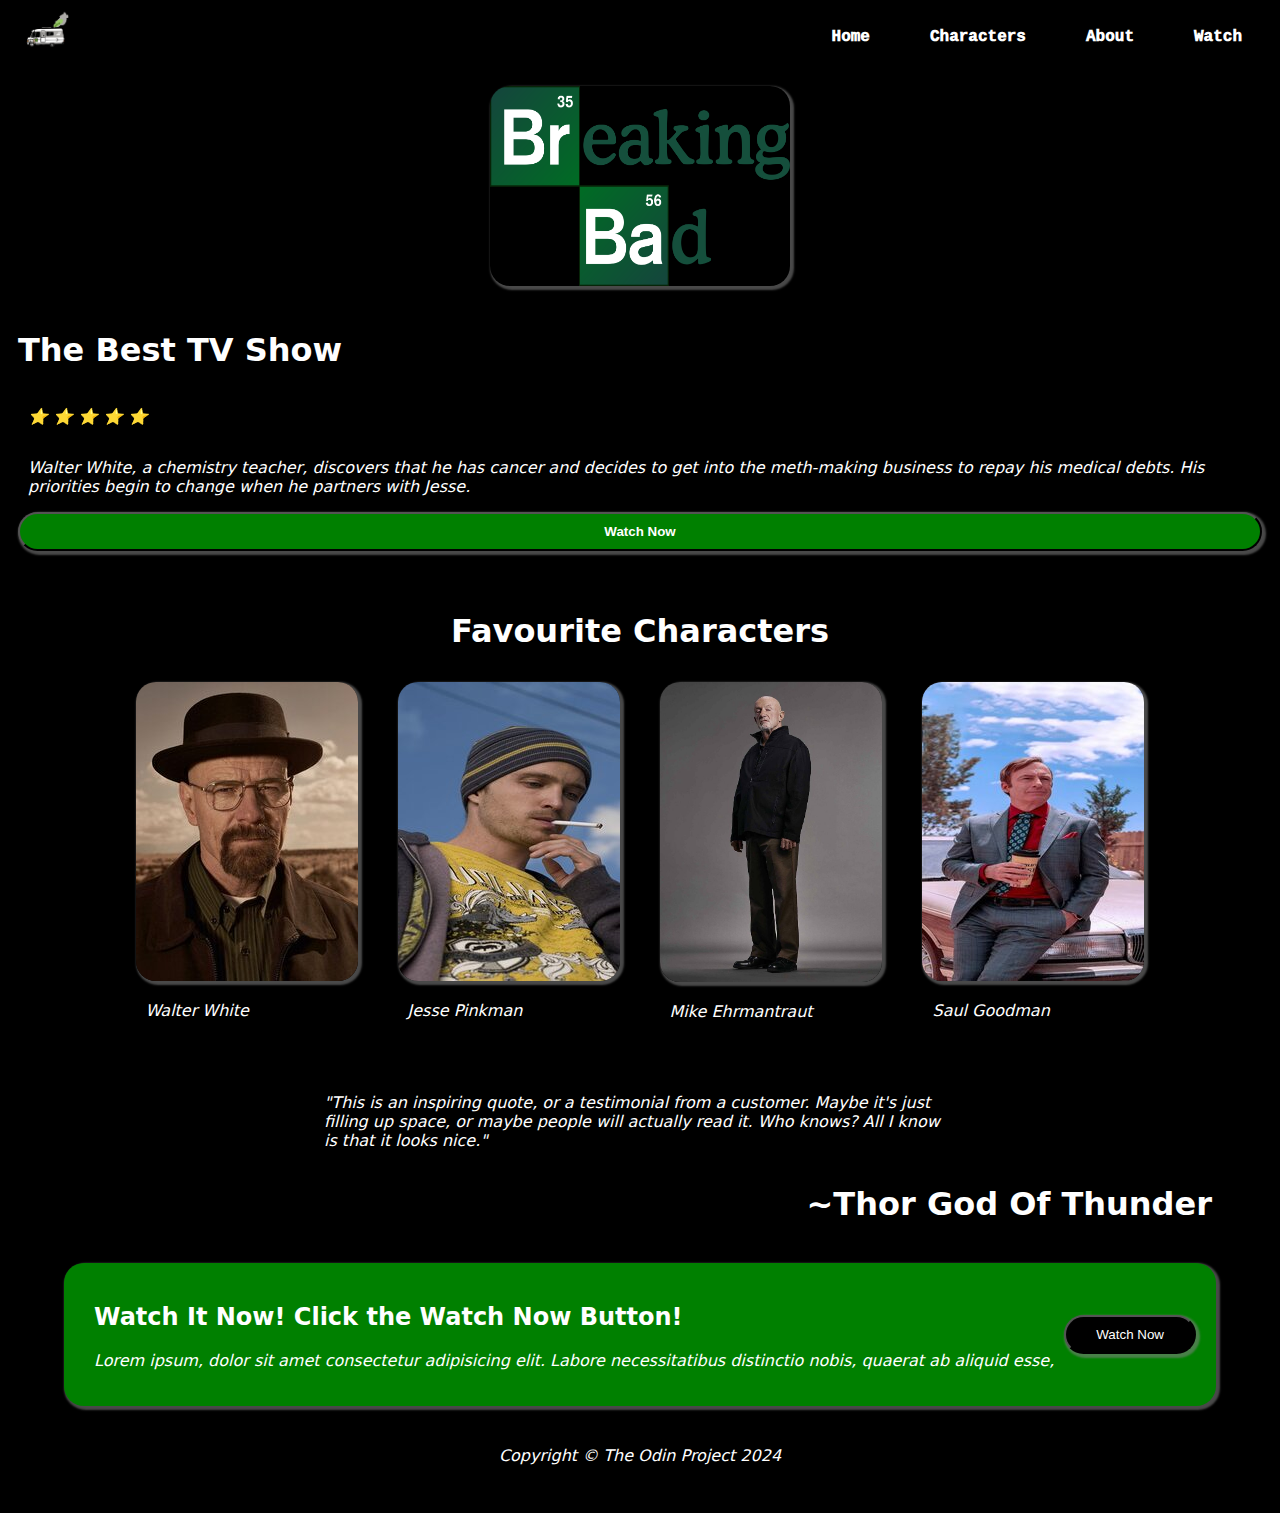
<file: Landing-Page/index.html>
<!DOCTYPE html>
<html lang="en">
  <head>
    <meta charset="UTF-8" />
    <meta name="viewport" content="width=device-width, initial-scale=1.0" />
    <title>Landing Page</title>
    <link rel="stylesheet" href="style.css" />
  </head>
  <body>
      <header class="header">
            <img src="logo.gif" alt="">
        <input class="menu-btn" type="checkbox" id="menu-btn" />
        <label class="menu-icon" for="menu-btn"><span class="navicon"></span></label>
        <ul class="menu">
          <li><a href="#home">Home</a></li>
          <li><a href="#characters">Characters</a></li>
          <li><a href="#about">About</a></li>
          <li><a href="#watch">Watch</a></li>
        </ul>
      </header>
    </div>
    <div class="container" id="home">
      <div class="show-logo">
        <img
          src="show-logo.png"
          alt="Breaking Bad Logo"
          height="200px"
          width="300px"
        />
      </div>
      <div class="text">
        <h1>The Best TV Show</h1>
        <p>⭐ ⭐ ⭐ ⭐ ⭐</p>
        <p>
          Walter White, a chemistry teacher, discovers that he has cancer and
          decides to get into the meth-making business to repay his medical
          debts. His priorities begin to change when he partners with Jesse.
        </p>
        <button>Watch Now</button>
      </div>
    </div>
    <h1 class="title" id="characters">Favourite Characters</h1>
    <div class="characters-container">
      <div class="characters">
        <img
          src="./images/walter-white.jpg"
          alt="Walter White Image"
          class="Char-image"
        />
        <div class="text">
          <p>Walter White <br /></p>
        </div>
      </div>
      <div class="characters">
        <img src="./images/Jesse.jpg" alt="Jesse Pinkman Image" />
        <div class="text">
          <p>Jesse Pinkman</p>
        </div>
      </div>
      <div class="characters">
        <img
          src="./images/Mike Ehrmantraut.jpeg"
          alt="Mike Ehrmantraut Image"
        />
        <div class="text">
          <p>Mike Ehrmantraut</p>
        </div>
      </div>
      <div class="characters">
        <img src="./images/saul.jpg" alt="Saul Goodman Image" />
        <div class="text">
          <p>Saul Goodman</p>
        </div>
      </div>
    </div>
    <div class="quote" id="about">
      <p class="quote-text">
        "This is an inspiring quote, or a testimonial from a customer. Maybe
        it's just filling up space, or maybe people will actually read it. Who
        knows? All I know is that it looks nice."
      </p>
      <br />
      <h1 class="quote-person">~Thor God Of Thunder</h1>
    </div>
    <div class="box">
      <div class="watch-now">
        <div class="text-content">
          <h2 class="watch-text">Watch It Now! Click the Watch Now Button!</h2>
          <p class="watch-description">
            Lorem ipsum, dolor sit amet consectetur adipisicing elit. Labore
            necessitatibus distinctio nobis, quaerat ab aliquid esse,
          </p>
        </div>
        <button class="button" id="watch">Watch Now</button>
      </div>
    </div>
    <footer>
      <p>Copyright © The Odin Project 2024</p>
    </footer>
  </body>
</html>
</file>
<file: Landing-Page/style.css>
body {
  display: flex;
  flex-direction: column;
  flex-wrap: wrap;
  background-color: black;
  font-family: system-ui, -apple-system, BlinkMacSystemFont, "Segoe UI", Roboto,
    Oxygen, Ubuntu, Cantarell, "Open Sans", "Helvetica Neue", sans-serif;
  color: white;
  text-align: center;
}

p {
  font-style: italic;
}

.container {
  display: flex;
  align-self: center;
  flex-direction: column;
  flex-wrap: wrap;
  text-wrap: wrap;
  justify-content: center;
  align-items: center;
  margin: 0 10px 40px 10px;
}

.show-logo img {
  justify-content: center;
  max-width: 100%;
  border-radius: 20px;
  box-shadow: 2px 2px 2px 2px rgba(128, 128, 128, 0.567);
  margin: 20px;
}

.container .text {
  display: flex;
  flex-direction: column;
  max-width: 100%;
  text-align: left;
}

.container button {
  background-color: green;
  padding: 10px;
  border-radius: 20px;
  color: white;
  font-weight: bold;
  box-shadow: 2px 2px 2px 2px rgba(128, 128, 128, 0.567);
}

.characters-container {
  display: flex;
  justify-content: center;
  gap: 40px;
  flex-wrap: wrap;
  margin: 0 0 40px 0;
}

.characters {
  max-width: 100%;
}

.characters img {
  max-width: 100%;
  max-height: 300px;
  border-radius: 20px;
  box-shadow: 2px 2px 2px 2px rgba(128, 128, 128, 0.567);
}

.title {
  margin-bottom: 32px;
}

.quote {
  display: flex;
  flex-direction: column;
  align-items: center;
}

.quote-text {
  max-width: 50%;
}

.quote-person {
  align-self: flex-end;
  margin: 0 60px 40px 0;
  max-width: 50%;
}

.box {
  max-width: 100%;
  display: flex;
  justify-content: center;
}

.watch-now {
  display: flex;
  flex-wrap: wrap;
  background-color: green;
  border-radius: 20px;
  padding: 0.1%;
  box-shadow: 2px 2px 2px 2px rgba(128, 128, 128, 0.567);
  padding: 20px;
}

.watch-now button {
  background-color: black;
  color: white;
  border-radius: 20px;
  align-self: center;
  box-shadow: 2px 2px 2px 2px rgba(128, 128, 128, 0.567);
  justify-content: flex-start;
  margin: 0 0;
  padding: 10px 30px 10px 30px;
}

.text-content h2,
p {
  text-align: start;
  color: white;
  padding: 0px 10px;
}

footer p {
  margin: 40px 0 40px 0;
  text-align: center;
}

/* from here  */

a {
  color: #000;
}

/* header */

.header {
  box-shadow: 1px 1px 4px 0 rgba(0, 0, 0, 0.1);
  width: 100%;
  z-index: 3;
}

.header img {
  max-height: 40px;
  display: block;
  float: left;
  padding-left: 10px;
}

.header ul {
  margin: 0;
  padding: 0;
  list-style: none;
  overflow: hidden;
}

.header li a {
  display: block;
  padding: 20px 20px;
  text-decoration: none;
  color: white;
  font-weight: 1000;
  font-family: "Courier New", Courier, monospace;
}

/* menu */

.header .menu {
  clear: both;
  max-height: 0;
  transition: max-height 0.2s ease-out;
}

/* menu icon */

.header .menu-icon {
  cursor: pointer;
  display: inline-block;
  float: right;
  padding: 28px 20px;
  position: relative;
  user-select: none;
}

.header .menu-icon .navicon {
  background: white;
  display: block;
  height: 2px;
  position: relative;
  transition: background 0.2s ease-out;
  width: 18px;
}

.header .menu-icon .navicon:before,
.header .menu-icon .navicon:after {
  background: white;
  content: "";
  display: block;
  height: 100%;
  position: absolute;
  transition: all 0.2s ease-out;
  width: 100%;
}

.header .menu-icon .navicon:before {
  top: 5px;
}

.header .menu-icon .navicon:after {
  top: -5px;
}

/* menu btn */

.header .menu-btn {
  display: none;
}

.header .menu-btn:checked ~ .menu {
  max-height: 240px;
}

.header .menu-btn:checked ~ .menu-icon .navicon {
  background: transparent;
}

.header .menu-btn:checked ~ .menu-icon .navicon:before {
  transform: rotate(-45deg);
}

.header .menu-btn:checked ~ .menu-icon .navicon:after {
  transform: rotate(45deg);
}

.header .menu-btn:checked ~ .menu-icon:not(.steps) .navicon:before,
.header .menu-btn:checked ~ .menu-icon:not(.steps) .navicon:after {
  top: 0;
}

/* 48em = 768px */

@media (min-width: 48em) {
  .header li {
    float: left;
  }
  .header li a {
    padding: 20px 30px;
  }
  .header .menu {
    clear: none;
    float: right;
    max-height: none;
  }
  .header .menu-icon {
    display: none;
  }
}
</file>
